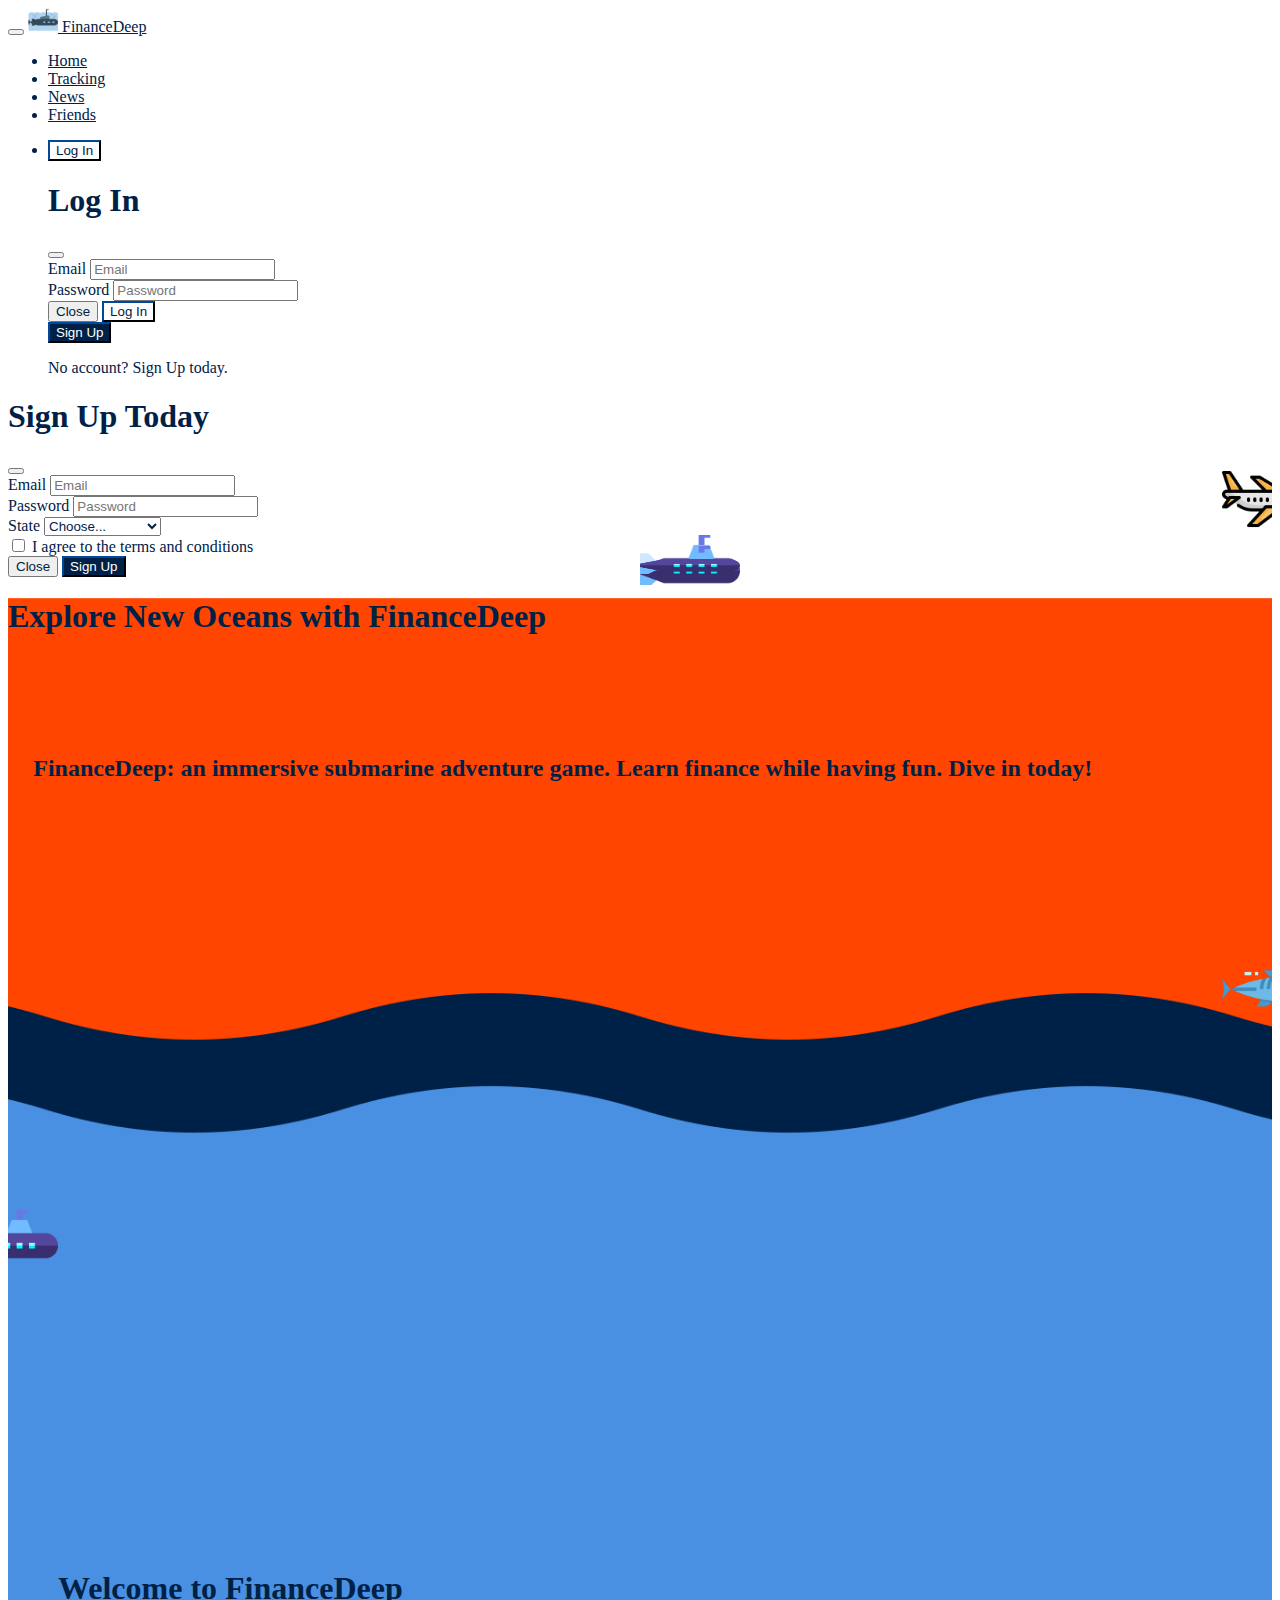
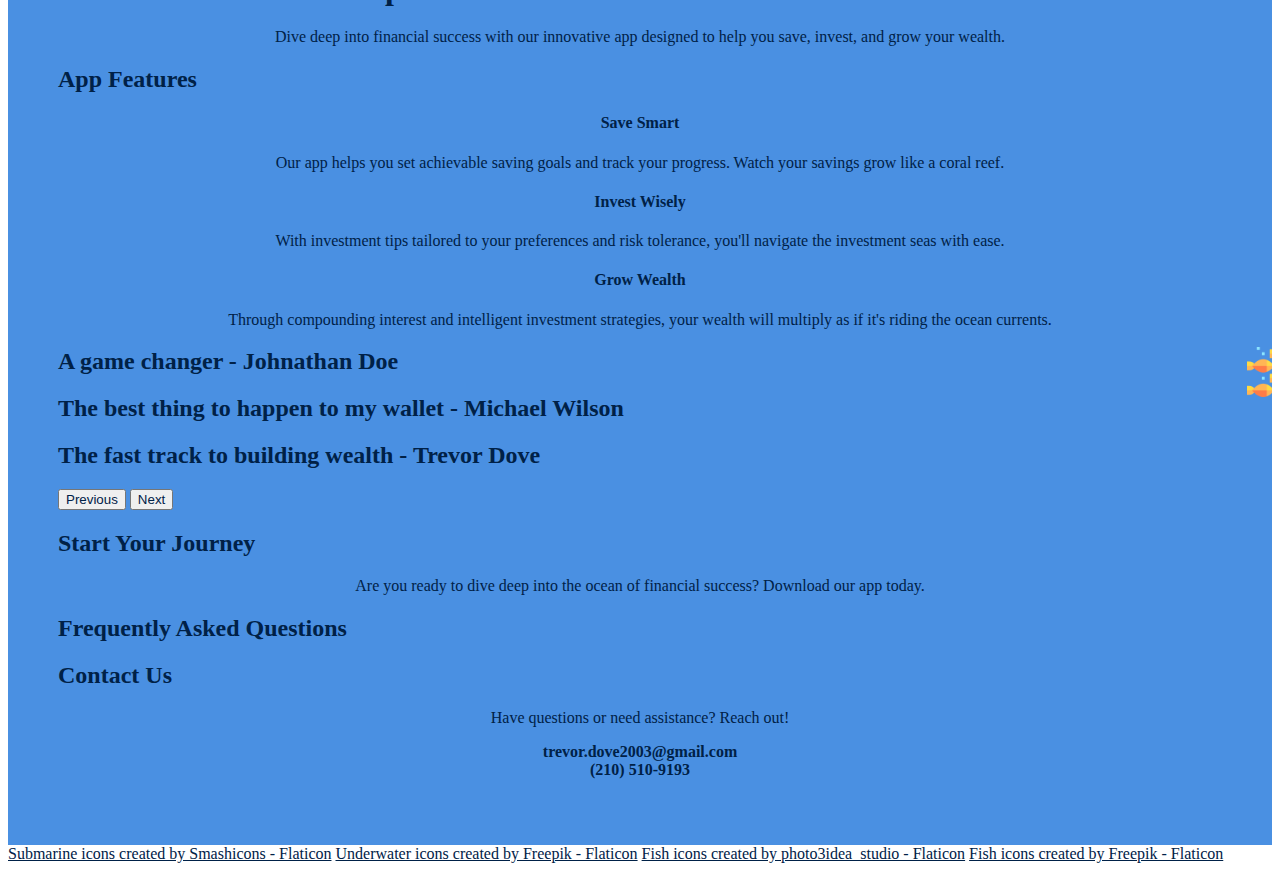
<file: index.html>
<!DOCTYPE html>
<html lang="en">
<head>
    <meta charset="UTF-8">
    <meta name="viewport" content="width=device-width, initial-scale=1.0">
    <title>FinanceDeep</title>
    <link href="https://cdn.jsdelivr.net/npm/bootstrap@5.3.0/dist/css/bootstrap.min.css" rel="stylesheet" integrity="sha384-9ndCyUaIbzAi2FUVXJi0CjmCapSmO7SnpJef0486qhLnuZ2cdeRhO02iuK6FUUVM" crossorigin="anonymous">
    <link rel="stylesheet" href="app.css">
    <link rel="icon" href="img/submarine.png" type="image/x-icon">

</head>
<body>
  <header>
    <nav class="navbar navbar-expand-lg bg-body-tertiary">
        <div class="container-fluid">
            <div class="d-flex align-items-center">
                <button class="navbar-toggler me-2 mb-2" type="button" data-bs-toggle="collapse" data-bs-target="#navbarNav" aria-controls="navbarNav" aria-expanded="false" aria-label="Toggle navigation">
                    <span class="navbar-toggler-icon"></span>
                </button>
                <a class="navbar-brand" href="#">
                    <img src="img/submarine.png" alt="" width="30" height="24" class="d-inline-block align-text-top">
                    FinanceDeep
                </a>
            </div>
    
            <div class="collapse navbar-collapse order-lg-2" id="navbarNav">
                <ul class="navbar-nav">
                    <li class="nav-item mx-2">
                        <a class="nav-link active" aria-current="page" href="index.html">Home</a>
                    </li>
                    <li class="nav-item mx-2">
                        <a class="nav-link" href="tracking.html">Tracking</a>
                    </li>
                    <li class="nav-item mx-2">
                        <a class="nav-link" href="news.html">News</a>
                    </li>
                    <li class="nav-item mx-2">
                        <a class="nav-link" href="social.html">Friends</a>
                    </li>
                </ul>
            </div>
    
            <div class="d-flex align-items-center order-lg-3">
                <ul class="navbar-nav flex-row">
                    <li class="nav-item">
                        <button type="button" class="btn btn-outline-primary custom-button me-2 loginButton" data-bs-toggle="modal" data-bs-target="#logIn" id="mainLogInBtn">Log In</button>
                        <div class="modal fade" id="logIn" tabindex="-1" aria-labelledby="logIn" aria-hidden="true">
                            <div class="modal-dialog">
                                <div class="modal-content">
                                    <div class="modal-header">
                                        <h1 class="modal-title fs-5" id="logIn">Log In</h1>
                                        <button type="button" class="btn-close" data-bs-dismiss="modal" aria-label="Close"></button>
                                    </div>
                                    <div class="modal-body">
                                        <form action="#nowhere">
                                            <div class="form-row">
                                                <div class="form-group col">
                                                    <label for="email">Email</label>
                                                    <input type="text" name="" id="email" placeholder="Email" class="form-control" />
                                                </div>
                                                <div class="form-group col">
                                                    <label for="password">Password</label>
                                                    <input type="password" name="" id="password" placeholder="Password" class="form-control" />
                                                </div>
                                            </div>
                                        </form>
                                    </div>
                                    <div class="modal-footer">
                                        <button type="button" class="btn btn-secondary" data-bs-dismiss="modal">Close</button>
                                        <button type="button" class="btn btn-outline-primary me-3 loginButton">Log In</button>
                                    </div>
                                    <div class="d-flex justify-content-between align-items-center px-3 pb-3">
                                        <button type="button" class="btn btn-outline-primary custom-button" id="openSignUpModal">Sign Up</button>
                                        <p class="my-auto">No account? Sign Up today.</p>
                                    </div>
                                </div>
                            </div>
                        </div>
                    </li>
                </ul>
            </div>
        </div>
    </nav>
    
    <!-- Sign Up Modal -->
    <div class="modal fade" id="signUp" tabindex="-1" aria-labelledby="signUp" aria-hidden="true">
        <div class="modal-dialog">
            <div class="modal-content">
                <div class="modal-header">
                    <h1 class="modal-title fs-5" id="signUp">Sign Up Today</h1>
                    <button type="button" class="btn-close" data-bs-dismiss="modal" aria-label="Close"></button>
                </div>
                <div class="modal-body">
                  <form action="#nowhere">
                    <div class="form-row">
                      <div class="form-group col">
                        <label for="email">Email</label>
                        <input
                          type="text"
                          name=""
                          id="email"
                          placeholder="Email"
                          class="form-control"
                        />
                      </div>
                      <div class="form-group col">
                        <label for="password">Password</label>
                        <input
                          type="password"
                          name=""
                          id="password"
                          placeholder="Password"
                          class="form-control"
                        />
                      </div>
                    </div>
                    <div class="form-group">
                      <label for="state">State</label>
                      <select
                        name="state"
                        id="state"
                        class="form-control"
                      >
                        <option value="">Choose...</option>
                        <option value="AL">Alabama</option>
                        <option value="AK">Alaska</option>
                        <option value="AZ">Arizona</option>
                        <option value="AR">Arkansas</option>
                        <option value="CA">California</option>
                        <option value="CO">Colorado</option>
                        <option value="CT">Connecticut</option>
                        <option value="DE">Delaware</option>
                        <option value="FL">Florida</option>
                        <option value="GA">Georgia</option>
                        <option value="HI">Hawaii</option>
                        <option value="ID">Idaho</option>
                        <option value="IL">Illinois</option>
                        <option value="IN">Indiana</option>
                        <option value="IA">Iowa</option>
                        <option value="KS">Kansas</option>
                        <option value="KY">Kentucky</option>
                        <option value="LA">Louisiana</option>
                        <option value="ME">Maine</option>
                        <option value="MD">Maryland</option>
                        <option value="MA">Massachusetts</option>
                        <option value="MI">Michigan</option>
                        <option value="MN">Minnesota</option>
                        <option value="MS">Mississippi</option>
                        <option value="MO">Missouri</option>
                        <option value="MT">Montana</option>
                        <option value="NE">Nebraska</option>
                        <option value="NV">Nevada</option>
                        <option value="NH">New Hampshire</option>
                        <option value="NJ">New Jersey</option>
                        <option value="NM">New Mexico</option>
                        <option value="NY">New York</option>
                        <option value="NC">North Carolina</option>
                        <option value="ND">North Dakota</option>
                        <option value="OH">Ohio</option>
                        <option value="OK">Oklahoma</option>
                        <option value="OR">Oregon</option>
                        <option value="PA">Pennsylvania</option>
                        <option value="RI">Rhode Island</option>
                        <option value="SC">South Carolina</option>
                        <option value="SD">South Dakota</option>
                        <option value="TN">Tennessee</option>
                        <option value="TX">Texas</option>
                        <option value="UT">Utah</option>
                        <option value="VT">Vermont</option>
                        <option value="VA">Virginia</option>
                        <option value="WA">Washington</option>
                        <option value="WV">West Virginia</option>
                        <option value="WI">Wisconsin</option>
                        <option value="WY">Wyoming</option>
                      </select>
                    </div>
                    <div class="custom-control custom-checkbox mt-3">
                      <input
                        type="checkbox"
                        class="custom-control-input"
                        name=""
                        id="customCheck1"
                      />
                      <label
                        for="customCheck1"
                        class="custom-control-label"
                        >I agree to the terms and conditions</label
                      >
                    </div>
                  </form>
                </div>
                <div class="modal-footer">
                  <button type="button" class="btn btn-secondary" data-bs-dismiss="modal">Close</button>
            <button type="button" class="btn btn-outline-primary custom-button">Sign Up</button>
                </div>
              </div>
            </div>
          </div>
        <!--...Existing Sign Up modal content...-->
    </div>        
</header>
    <div class="image-container position-relative text-center" id="mainBackground">
        <div id="planeOverlay"></div>
        <div id="subOverlay"></div>
        <div id="fishOverlay"></div>
        <div id="shoalOverlay"></div>
        <img id="scrollingSubmarine" src="img/gameSub.png" alt="Submarine">

        <div class="position-absolute start-50 translate-middle" style="top: 32%;">
            <h1 class="text-white w-100 mb-4" id="mainh1">Explore New Oceans with FinanceDeep</h1>
        </div>
        <div class="position-absolute start-50 translate-middle responsive-div" style="top: 70%;">
            <h2 id="firsth2Long">FinanceDeep is not just a game, it's your financial lifeline. Play our immersive submarine adventure game, strategize to earn, save and invest virtual currency, and learn how to do the same in real life. Dive in today!</h2>
            <h2 id="firsth2Short" class="mt-5">FinanceDeep: an immersive submarine adventure game. Learn finance while having fun. Dive in today!</h2>
        </div>
    </div>
    <div id="home">
        <!-- ... your home page contents, including animated elements ... -->
    </div>
    
    <div id="companyInfo">
      <!-- Introduction -->
<div id="intro" class="container-fluid text-center py-5 bg-light">
  <h1 class="display-4">Welcome to FinanceDeep</h1>
  <p class="lead">Dive deep into financial success with our innovative app designed to help you save, invest, and grow your wealth.</p>
</div>

<!-- Features -->
<div id="features" class="container py-5">
  <h2 class="text-center mb-5">App Features</h2>
  <div class="row">
      <div class="col-md-4">
          <h4>Save Smart</h4>
          <p class="fs-5">Our app helps you set achievable saving goals and track your progress. Watch your savings grow like a coral reef.</p>
      </div>
      <div class="col-md-4">
          <h4>Invest Wisely</h4>
          <p class="fs-5">With investment tips tailored to your preferences and risk tolerance, you'll navigate the investment seas with ease.</p>
      </div>
      <div class="col-md-4">
          <h4>Grow Wealth</h4>
          <p class="fs-5">Through compounding interest and intelligent investment strategies, your wealth will multiply as if it's riding the ocean currents.</p>
      </div>
  </div>
</div>

<!-- Testimonials -->
<div id="carouselExampleAutoplaying" class="carousel slide my-4" data-bs-ride="carousel">
  <div class="carousel-inner">
    <div class="carousel-item active">
      <h2 class="text-center">A game changer - Johnathan Doe</h2>
    </div>
    <div class="carousel-item">
      <h2 class="text-center">The best thing to happen to my wallet - Michael Wilson</h2>
    </div>
    <div class="carousel-item">
      <h2 class="text-center">The fast track to building wealth - Trevor Dove</h2>
    </div>
  </div>
  <button class="carousel-control-prev" type="button" data-bs-target="#carouselExampleAutoplaying" data-bs-slide="prev">
    <span class="carousel-control-prev-icon" aria-hidden="true"></span>
    <span class="visually-hidden">Previous</span>
  </button>
  <button class="carousel-control-next" type="button" data-bs-target="#carouselExampleAutoplaying" data-bs-slide="next">
    <span class="carousel-control-next-icon" aria-hidden="true"></span>
    <span class="visually-hidden">Next</span>
  </button>
</div>

<!-- Download App -->
<div id="download" class="container py-5 text-center">
  <h2>Start Your Journey</h2>
  <p class="fs-5">Are you ready to dive deep into the ocean of financial success? Download our app today.</p>
  <div>
      <!-- Add app download links/buttons here -->
  </div>
</div>

<!-- FAQ -->
<div id="faq" class="container-fluid py-5 bg-light">
  <h2 class="text-center mb-3">Frequently Asked Questions</h2>
  <div class="row">
      <!-- Use Bootstrap Accordion or List Group for FAQ -->
  </div>
</div>

<!-- Contact Us -->
<div id="contact" class="container py-5 text-center">
  <h2>Contact Us</h2>
  <p class="fs-5">Have questions or need assistance? Reach out!</p> <p><a href="mailto:trevor.dove2003@gmail.com">trevor.dove2003@gmail.com</a> <br><a href="tel:+12105109193">(210) 510-9193</a></p>
  <!-- Include a Contact Form here if needed -->
</div>

    </div>
    
    
    <script src="index.js"></script>
    <script src="all.js"></script>
    <a href="https://www.flaticon.com/free-icons/submarine" title="submarine icons">Submarine icons created by Smashicons - Flaticon</a>
    <a href="https://www.flaticon.com/free-icons/underwater" title="underwater icons">Underwater icons created by Freepik - Flaticon</a>
    <a href="https://www.flaticon.com/free-icons/fish" title="fish icons">Fish icons created by photo3idea_studio - Flaticon</a>
    <a href="https://www.flaticon.com/free-icons/fish" title="fish icons">Fish icons created by Freepik - Flaticon</a>
    <script src="https://cdn.jsdelivr.net/npm/bootstrap@5.3.0/dist/js/bootstrap.bundle.min.js" integrity="sha384-geWF76RCwLtnZ8qwWowPQNguL3RmwHVBC9FhGdlKrxdiJJigb/j/68SIy3Te4Bkz" crossorigin="anonymous"></script>
</body>
</html>
</file>
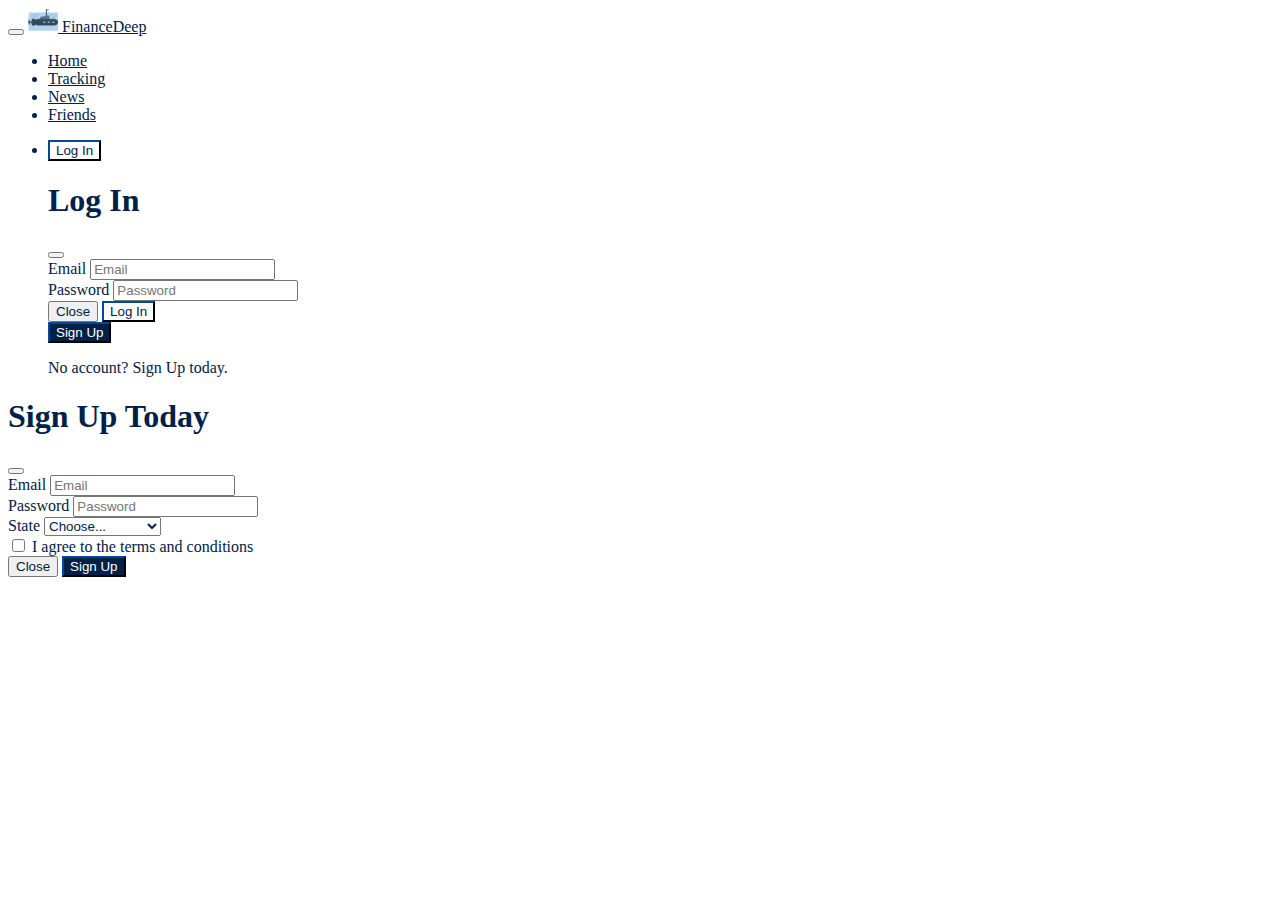
<file: news.html>
<!DOCTYPE html>
<html lang="en">
<head>
    <meta charset="UTF-8">
    <meta name="viewport" content="width=device-width, initial-scale=1.0">
    <title>Document</title>
    <link href="https://cdn.jsdelivr.net/npm/bootstrap@5.3.0/dist/css/bootstrap.min.css" rel="stylesheet" integrity="sha384-9ndCyUaIbzAi2FUVXJi0CjmCapSmO7SnpJef0486qhLnuZ2cdeRhO02iuK6FUUVM" crossorigin="anonymous">
    <link rel="stylesheet" href="app.css">
</head>
<body>
  <header>
    <nav class="navbar navbar-expand-lg bg-body-tertiary">
        <div class="container-fluid">
            <div class="d-flex align-items-center">
                <button class="navbar-toggler me-2 mb-2" type="button" data-bs-toggle="collapse" data-bs-target="#navbarNav" aria-controls="navbarNav" aria-expanded="false" aria-label="Toggle navigation">
                    <span class="navbar-toggler-icon"></span>
                </button>
                <a class="navbar-brand" href="#">
                    <img src="img/submarine.png" alt="" width="30" height="24" class="d-inline-block align-text-top">
                    FinanceDeep
                </a>
            </div>
    
            <div class="collapse navbar-collapse order-lg-2" id="navbarNav">
                <ul class="navbar-nav">
                    <li class="nav-item mx-2">
                        <a class="nav-link active" aria-current="page" href="index.html">Home</a>
                    </li>
                    <li class="nav-item mx-2">
                        <a class="nav-link" href="tracking.html">Tracking</a>
                    </li>
                    <li class="nav-item mx-2">
                        <a class="nav-link" href="news.html">News</a>
                    </li>
                    <li class="nav-item mx-2">
                        <a class="nav-link" href="social.html">Friends</a>
                    </li>
                </ul>
            </div>
    
            <div class="d-flex align-items-center order-lg-3">
                <ul class="navbar-nav flex-row">
                    <li class="nav-item">
                        <button type="button" class="btn btn-outline-primary custom-button me-2 loginButton" data-bs-toggle="modal" data-bs-target="#logIn" id="mainLogInBtn">Log In</button>
                        <div class="modal fade" id="logIn" tabindex="-1" aria-labelledby="logIn" aria-hidden="true">
                            <div class="modal-dialog">
                                <div class="modal-content">
                                    <div class="modal-header">
                                        <h1 class="modal-title fs-5" id="logIn">Log In</h1>
                                        <button type="button" class="btn-close" data-bs-dismiss="modal" aria-label="Close"></button>
                                    </div>
                                    <div class="modal-body">
                                        <form action="#nowhere">
                                            <div class="form-row">
                                                <div class="form-group col">
                                                    <label for="email">Email</label>
                                                    <input type="text" name="" id="email" placeholder="Email" class="form-control" />
                                                </div>
                                                <div class="form-group col">
                                                    <label for="password">Password</label>
                                                    <input type="password" name="" id="password" placeholder="Password" class="form-control" />
                                                </div>
                                            </div>
                                        </form>
                                    </div>
                                    <div class="modal-footer">
                                        <button type="button" class="btn btn-secondary" data-bs-dismiss="modal">Close</button>
                                        <button type="button" class="btn btn-outline-primary me-3 loginButton">Log In</button>
                                    </div>
                                    <div class="d-flex justify-content-between align-items-center px-3 pb-3">
                                        <button type="button" class="btn btn-outline-primary custom-button" id="openSignUpModal">Sign Up</button>
                                        <p class="my-auto">No account? Sign Up today.</p>
                                    </div>
                                </div>
                            </div>
                        </div>
                    </li>
                </ul>
            </div>
        </div>
    </nav>
    
    <!-- Sign Up Modal -->
    <div class="modal fade" id="signUp" tabindex="-1" aria-labelledby="signUp" aria-hidden="true">
        <div class="modal-dialog">
            <div class="modal-content">
                <div class="modal-header">
                    <h1 class="modal-title fs-5" id="signUp">Sign Up Today</h1>
                    <button type="button" class="btn-close" data-bs-dismiss="modal" aria-label="Close"></button>
                </div>
                <div class="modal-body">
                  <form action="#nowhere">
                    <div class="form-row">
                      <div class="form-group col">
                        <label for="email">Email</label>
                        <input
                          type="text"
                          name=""
                          id="email"
                          placeholder="Email"
                          class="form-control"
                        />
                      </div>
                      <div class="form-group col">
                        <label for="password">Password</label>
                        <input
                          type="password"
                          name=""
                          id="password"
                          placeholder="Password"
                          class="form-control"
                        />
                      </div>
                    </div>
                    <div class="form-group">
                      <label for="state">State</label>
                      <select
                        name="state"
                        id="state"
                        class="form-control"
                      >
                        <option value="">Choose...</option>
                        <option value="AL">Alabama</option>
                        <option value="AK">Alaska</option>
                        <option value="AZ">Arizona</option>
                        <option value="AR">Arkansas</option>
                        <option value="CA">California</option>
                        <option value="CO">Colorado</option>
                        <option value="CT">Connecticut</option>
                        <option value="DE">Delaware</option>
                        <option value="FL">Florida</option>
                        <option value="GA">Georgia</option>
                        <option value="HI">Hawaii</option>
                        <option value="ID">Idaho</option>
                        <option value="IL">Illinois</option>
                        <option value="IN">Indiana</option>
                        <option value="IA">Iowa</option>
                        <option value="KS">Kansas</option>
                        <option value="KY">Kentucky</option>
                        <option value="LA">Louisiana</option>
                        <option value="ME">Maine</option>
                        <option value="MD">Maryland</option>
                        <option value="MA">Massachusetts</option>
                        <option value="MI">Michigan</option>
                        <option value="MN">Minnesota</option>
                        <option value="MS">Mississippi</option>
                        <option value="MO">Missouri</option>
                        <option value="MT">Montana</option>
                        <option value="NE">Nebraska</option>
                        <option value="NV">Nevada</option>
                        <option value="NH">New Hampshire</option>
                        <option value="NJ">New Jersey</option>
                        <option value="NM">New Mexico</option>
                        <option value="NY">New York</option>
                        <option value="NC">North Carolina</option>
                        <option value="ND">North Dakota</option>
                        <option value="OH">Ohio</option>
                        <option value="OK">Oklahoma</option>
                        <option value="OR">Oregon</option>
                        <option value="PA">Pennsylvania</option>
                        <option value="RI">Rhode Island</option>
                        <option value="SC">South Carolina</option>
                        <option value="SD">South Dakota</option>
                        <option value="TN">Tennessee</option>
                        <option value="TX">Texas</option>
                        <option value="UT">Utah</option>
                        <option value="VT">Vermont</option>
                        <option value="VA">Virginia</option>
                        <option value="WA">Washington</option>
                        <option value="WV">West Virginia</option>
                        <option value="WI">Wisconsin</option>
                        <option value="WY">Wyoming</option>
                      </select>
                    </div>
                    <div class="custom-control custom-checkbox mt-3">
                      <input
                        type="checkbox"
                        class="custom-control-input"
                        name=""
                        id="customCheck1"
                      />
                      <label
                        for="customCheck1"
                        class="custom-control-label"
                        >I agree to the terms and conditions</label
                      >
                    </div>
                  </form>
                </div>
                <div class="modal-footer">
                  <button type="button" class="btn btn-secondary" data-bs-dismiss="modal">Close</button>
            <button type="button" class="btn btn-outline-primary custom-button">Sign Up</button>
                </div>
              </div>
            </div>
          </div>
        <!--...Existing Sign Up modal content...-->
    </div>        
</header>

    <script src="all.js"></script>
    <script src="https://cdn.jsdelivr.net/npm/bootstrap@5.3.0/dist/js/bootstrap.bundle.min.js" integrity="sha384-geWF76RCwLtnZ8qwWowPQNguL3RmwHVBC9FhGdlKrxdiJJigb/j/68SIy3Te4Bkz" crossorigin="anonymous"></script>
</body>
</html>
</file>
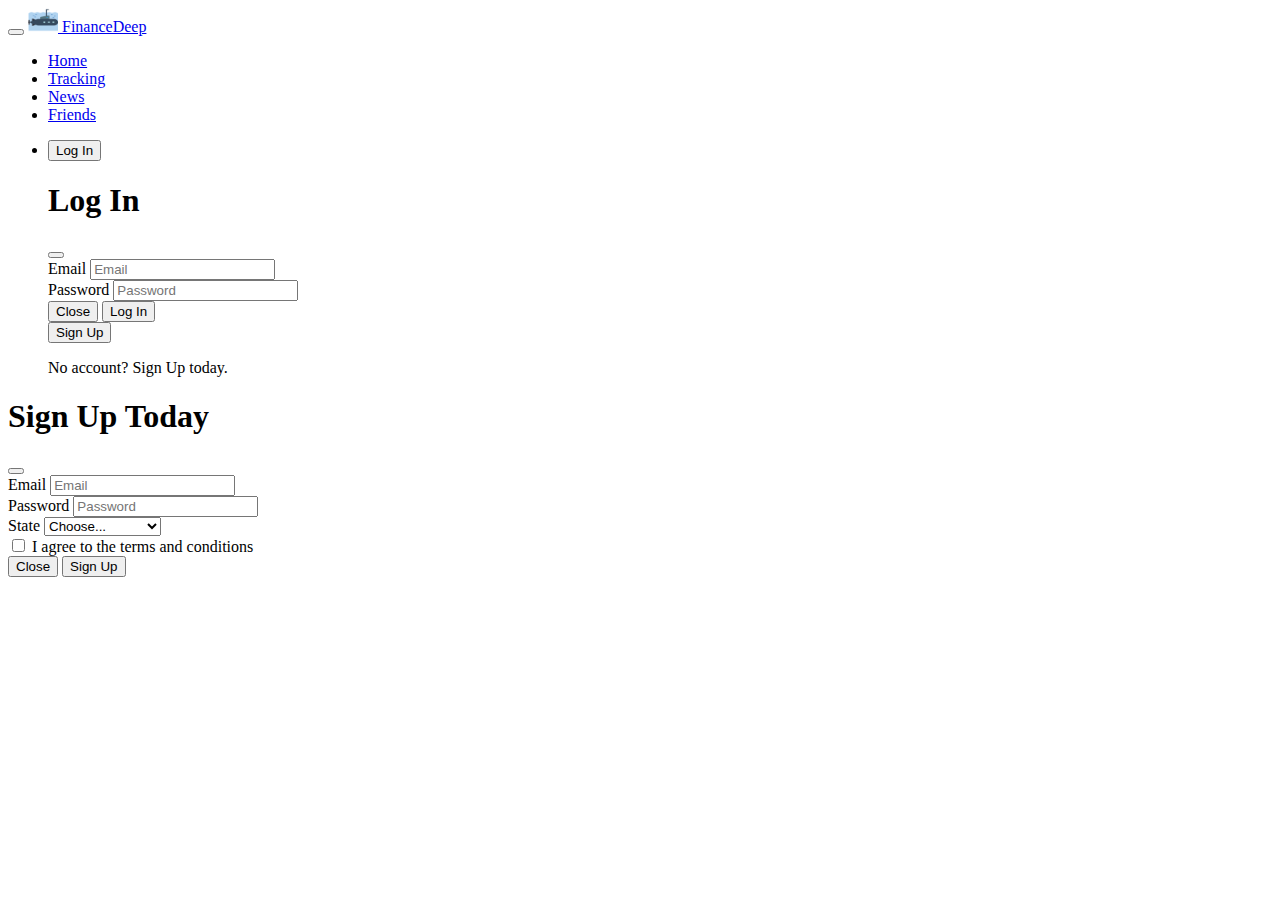
<file: social.html>
<!DOCTYPE html>
<html lang="en">
<head>
    <meta charset="UTF-8">
    <meta name="viewport" content="width=device-width, initial-scale=1.0">
    <title>Document</title>
    <link href="https://cdn.jsdelivr.net/npm/bootstrap@5.3.0/dist/css/bootstrap.min.css" rel="stylesheet" integrity="sha384-9ndCyUaIbzAi2FUVXJi0CjmCapSmO7SnpJef0486qhLnuZ2cdeRhO02iuK6FUUVM" crossorigin="anonymous">
</head>
<body>
  <header>
    <nav class="navbar navbar-expand-lg bg-body-tertiary">
        <div class="container-fluid">
            <div class="d-flex align-items-center">
                <button class="navbar-toggler me-2 mb-2" type="button" data-bs-toggle="collapse" data-bs-target="#navbarNav" aria-controls="navbarNav" aria-expanded="false" aria-label="Toggle navigation">
                    <span class="navbar-toggler-icon"></span>
                </button>
                <a class="navbar-brand" href="#">
                    <img src="img/submarine.png" alt="" width="30" height="24" class="d-inline-block align-text-top">
                    FinanceDeep
                </a>
            </div>
    
            <div class="collapse navbar-collapse order-lg-2" id="navbarNav">
                <ul class="navbar-nav">
                    <li class="nav-item mx-2">
                        <a class="nav-link active" aria-current="page" href="index.html">Home</a>
                    </li>
                    <li class="nav-item mx-2">
                        <a class="nav-link" href="tracking.html">Tracking</a>
                    </li>
                    <li class="nav-item mx-2">
                        <a class="nav-link" href="news.html">News</a>
                    </li>
                    <li class="nav-item mx-2">
                        <a class="nav-link" href="social.html">Friends</a>
                    </li>
                </ul>
            </div>
    
            <div class="d-flex align-items-center order-lg-3">
                <ul class="navbar-nav flex-row">
                    <li class="nav-item">
                        <button type="button" class="btn btn-outline-primary custom-button me-2 loginButton" data-bs-toggle="modal" data-bs-target="#logIn" id="mainLogInBtn">Log In</button>
                        <div class="modal fade" id="logIn" tabindex="-1" aria-labelledby="logIn" aria-hidden="true">
                            <div class="modal-dialog">
                                <div class="modal-content">
                                    <div class="modal-header">
                                        <h1 class="modal-title fs-5" id="logIn">Log In</h1>
                                        <button type="button" class="btn-close" data-bs-dismiss="modal" aria-label="Close"></button>
                                    </div>
                                    <div class="modal-body">
                                        <form action="#nowhere">
                                            <div class="form-row">
                                                <div class="form-group col">
                                                    <label for="email">Email</label>
                                                    <input type="text" name="" id="email" placeholder="Email" class="form-control" />
                                                </div>
                                                <div class="form-group col">
                                                    <label for="password">Password</label>
                                                    <input type="password" name="" id="password" placeholder="Password" class="form-control" />
                                                </div>
                                            </div>
                                        </form>
                                    </div>
                                    <div class="modal-footer">
                                        <button type="button" class="btn btn-secondary" data-bs-dismiss="modal">Close</button>
                                        <button type="button" class="btn btn-outline-primary me-3 loginButton">Log In</button>
                                    </div>
                                    <div class="d-flex justify-content-between align-items-center px-3 pb-3">
                                        <button type="button" class="btn btn-outline-primary custom-button" id="openSignUpModal">Sign Up</button>
                                        <p class="my-auto">No account? Sign Up today.</p>
                                    </div>
                                </div>
                            </div>
                        </div>
                    </li>
                </ul>
            </div>
        </div>
    </nav>
    
    <!-- Sign Up Modal -->
    <div class="modal fade" id="signUp" tabindex="-1" aria-labelledby="signUp" aria-hidden="true">
        <div class="modal-dialog">
            <div class="modal-content">
                <div class="modal-header">
                    <h1 class="modal-title fs-5" id="signUp">Sign Up Today</h1>
                    <button type="button" class="btn-close" data-bs-dismiss="modal" aria-label="Close"></button>
                </div>
                <div class="modal-body">
                  <form action="#nowhere">
                    <div class="form-row">
                      <div class="form-group col">
                        <label for="email">Email</label>
                        <input
                          type="text"
                          name=""
                          id="email"
                          placeholder="Email"
                          class="form-control"
                        />
                      </div>
                      <div class="form-group col">
                        <label for="password">Password</label>
                        <input
                          type="password"
                          name=""
                          id="password"
                          placeholder="Password"
                          class="form-control"
                        />
                      </div>
                    </div>
                    <div class="form-group">
                      <label for="state">State</label>
                      <select
                        name="state"
                        id="state"
                        class="form-control"
                      >
                        <option value="">Choose...</option>
                        <option value="AL">Alabama</option>
                        <option value="AK">Alaska</option>
                        <option value="AZ">Arizona</option>
                        <option value="AR">Arkansas</option>
                        <option value="CA">California</option>
                        <option value="CO">Colorado</option>
                        <option value="CT">Connecticut</option>
                        <option value="DE">Delaware</option>
                        <option value="FL">Florida</option>
                        <option value="GA">Georgia</option>
                        <option value="HI">Hawaii</option>
                        <option value="ID">Idaho</option>
                        <option value="IL">Illinois</option>
                        <option value="IN">Indiana</option>
                        <option value="IA">Iowa</option>
                        <option value="KS">Kansas</option>
                        <option value="KY">Kentucky</option>
                        <option value="LA">Louisiana</option>
                        <option value="ME">Maine</option>
                        <option value="MD">Maryland</option>
                        <option value="MA">Massachusetts</option>
                        <option value="MI">Michigan</option>
                        <option value="MN">Minnesota</option>
                        <option value="MS">Mississippi</option>
                        <option value="MO">Missouri</option>
                        <option value="MT">Montana</option>
                        <option value="NE">Nebraska</option>
                        <option value="NV">Nevada</option>
                        <option value="NH">New Hampshire</option>
                        <option value="NJ">New Jersey</option>
                        <option value="NM">New Mexico</option>
                        <option value="NY">New York</option>
                        <option value="NC">North Carolina</option>
                        <option value="ND">North Dakota</option>
                        <option value="OH">Ohio</option>
                        <option value="OK">Oklahoma</option>
                        <option value="OR">Oregon</option>
                        <option value="PA">Pennsylvania</option>
                        <option value="RI">Rhode Island</option>
                        <option value="SC">South Carolina</option>
                        <option value="SD">South Dakota</option>
                        <option value="TN">Tennessee</option>
                        <option value="TX">Texas</option>
                        <option value="UT">Utah</option>
                        <option value="VT">Vermont</option>
                        <option value="VA">Virginia</option>
                        <option value="WA">Washington</option>
                        <option value="WV">West Virginia</option>
                        <option value="WI">Wisconsin</option>
                        <option value="WY">Wyoming</option>
                      </select>
                    </div>
                    <div class="custom-control custom-checkbox mt-3">
                      <input
                        type="checkbox"
                        class="custom-control-input"
                        name=""
                        id="customCheck1"
                      />
                      <label
                        for="customCheck1"
                        class="custom-control-label"
                        >I agree to the terms and conditions</label
                      >
                    </div>
                  </form>
                </div>
                <div class="modal-footer">
                  <button type="button" class="btn btn-secondary" data-bs-dismiss="modal">Close</button>
            <button type="button" class="btn btn-outline-primary custom-button">Sign Up</button>
                </div>
              </div>
            </div>
          </div>
        <!--...Existing Sign Up modal content...-->
    </div>        
</header>
    <script src="all.js"></script>
    <script src="https://cdn.jsdelivr.net/npm/bootstrap@5.3.0/dist/js/bootstrap.bundle.min.js" integrity="sha384-geWF76RCwLtnZ8qwWowPQNguL3RmwHVBC9FhGdlKrxdiJJigb/j/68SIy3Te4Bkz" crossorigin="anonymous"></script>
</body>
</html>
</file>
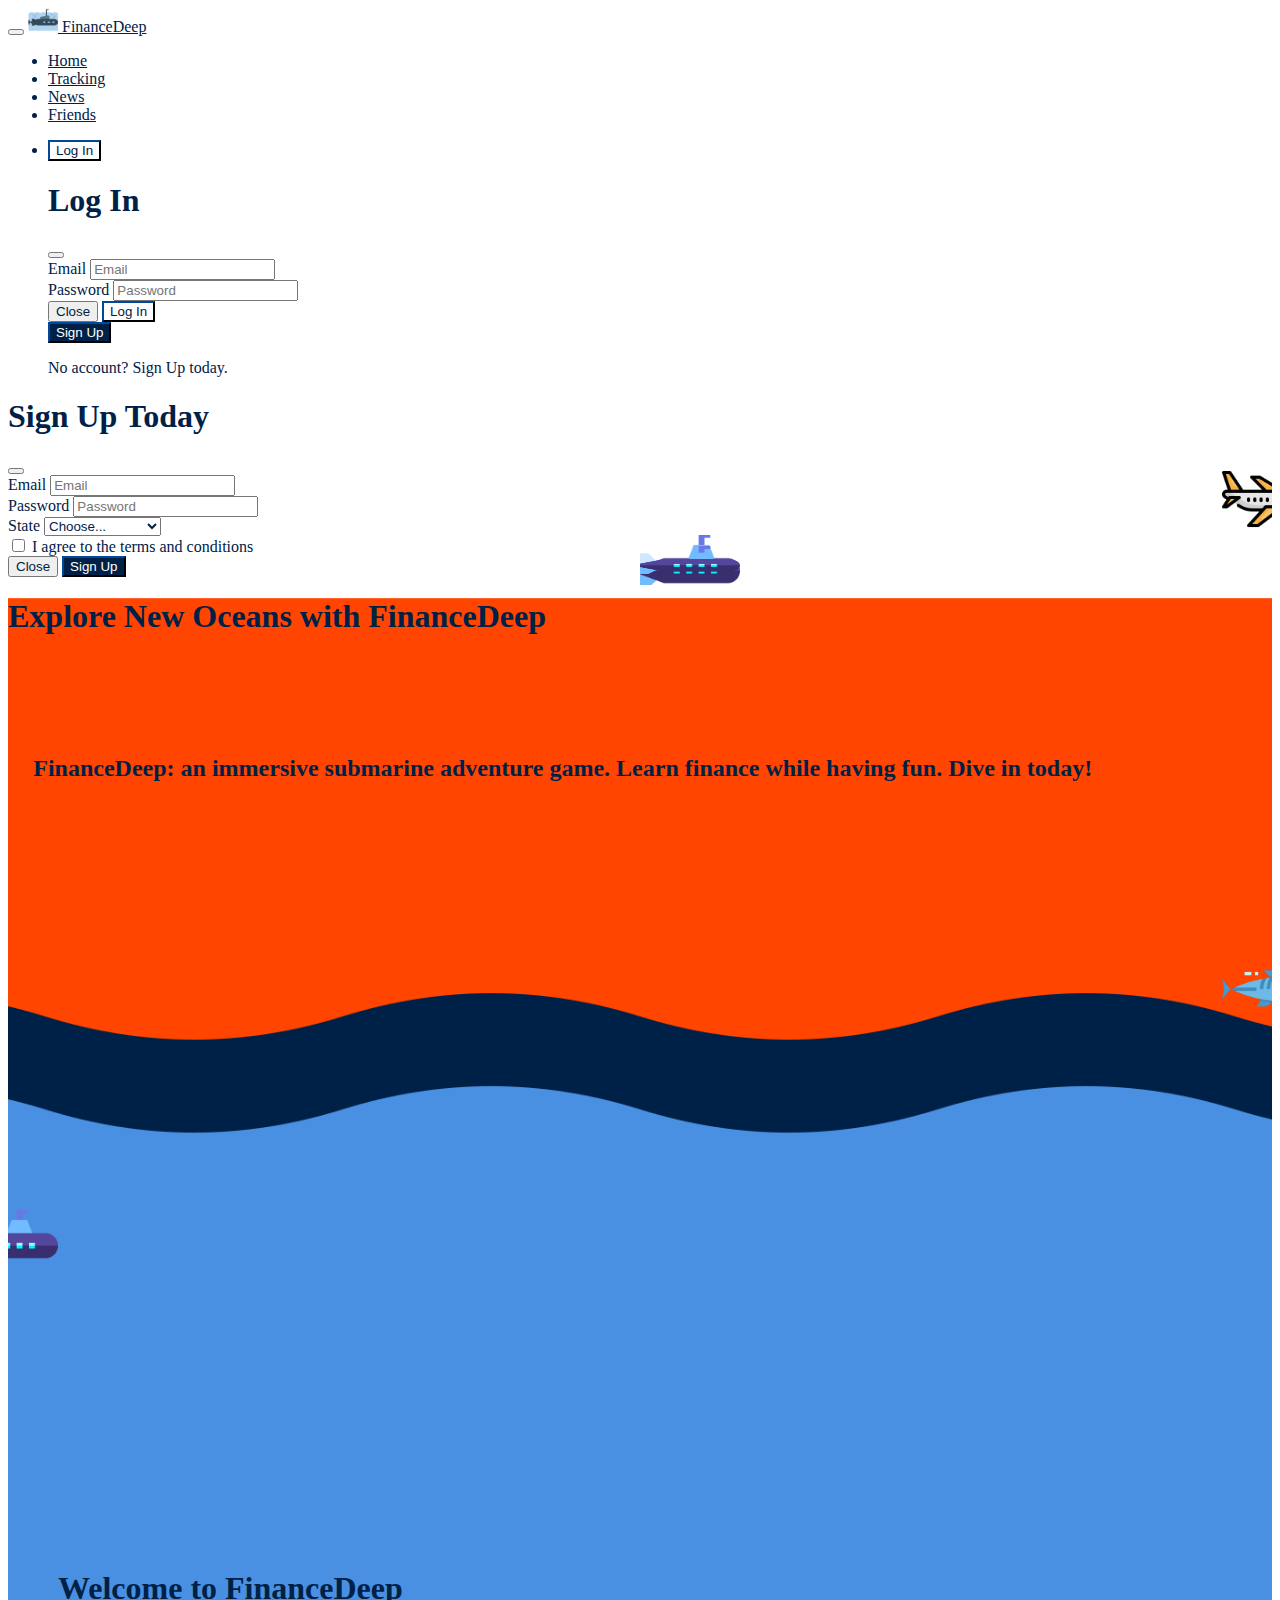
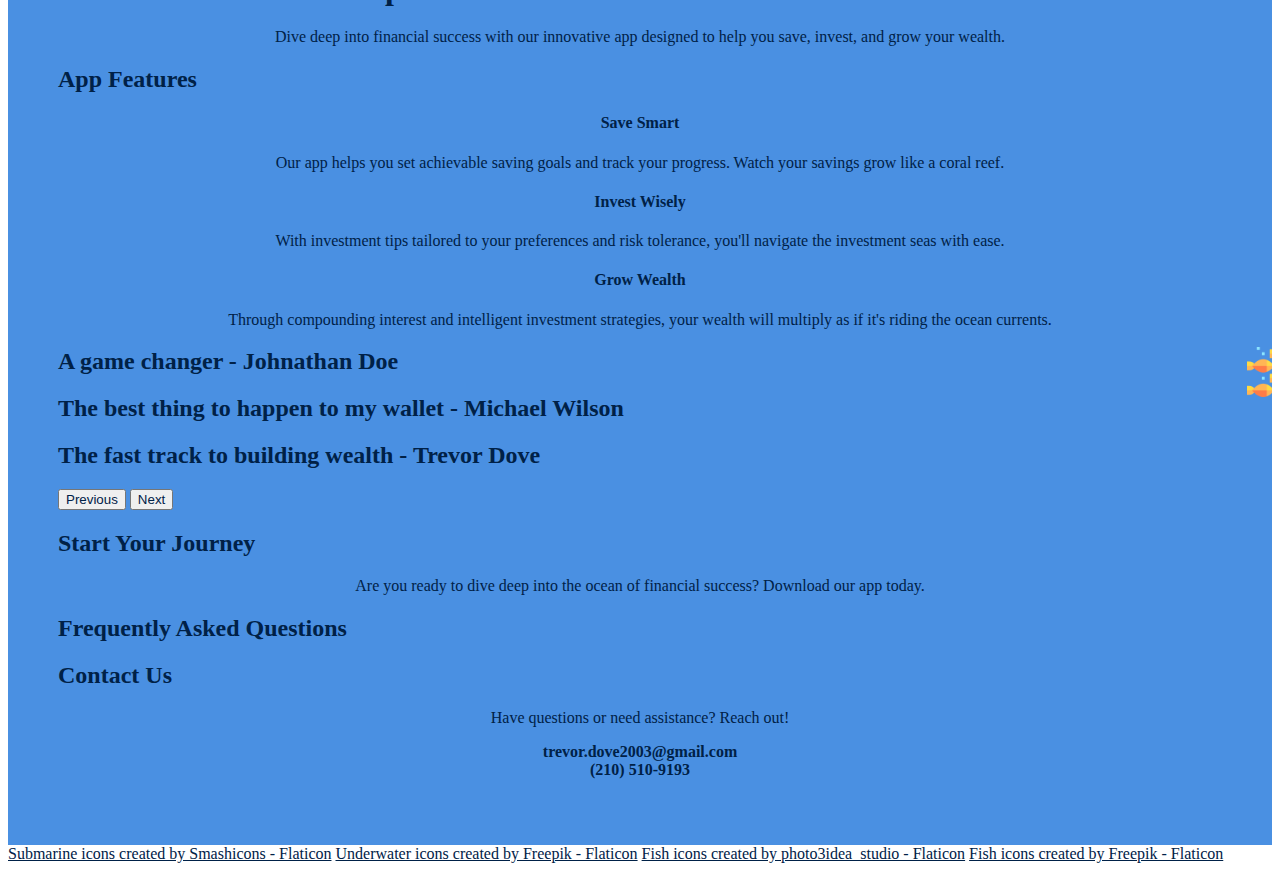
<file: test.html>
<!DOCTYPE html>
<html lang="en">
<head>
    <meta charset="UTF-8">
    <meta name="viewport" content="width=device-width, initial-scale=1.0">
    <title>FinanceDeep</title>
    <link href="https://cdn.jsdelivr.net/npm/bootstrap@5.3.0/dist/css/bootstrap.min.css" rel="stylesheet" integrity="sha384-9ndCyUaIbzAi2FUVXJi0CjmCapSmO7SnpJef0486qhLnuZ2cdeRhO02iuK6FUUVM" crossorigin="anonymous">
    <link rel="stylesheet" href="app.css">
    <link rel="icon" href="img/submarine.png" type="image/x-icon">

</head>
<body>
    <header>
        <nav class="navbar navbar-expand-lg bg-body-tertiary">
            <div class="container-fluid">
                <div class="d-flex align-items-center">
                    <button class="navbar-toggler me-2 mb-2" type="button" data-bs-toggle="collapse" data-bs-target="#navbarNav" aria-controls="navbarNav" aria-expanded="false" aria-label="Toggle navigation">
                        <span class="navbar-toggler-icon"></span>
                    </button>
                    <a class="navbar-brand" href="#">
                        <img src="img/submarine.png" alt="" width="30" height="24" class="d-inline-block align-text-top">
                        FinanceDeep
                    </a>
                </div>
        
                <div class="collapse navbar-collapse order-lg-2" id="navbarNav">
                    <ul class="navbar-nav">
                        <li class="nav-item mx-2">
                            <a class="nav-link active" aria-current="page" href="index.html">Home</a>
                        </li>
                        <li class="nav-item mx-2">
                            <a class="nav-link" href="tracking.html">Tracking</a>
                        </li>
                        <li class="nav-item mx-2">
                            <a class="nav-link" href="news.html">News</a>
                        </li>
                        <li class="nav-item mx-2">
                            <a class="nav-link" href="social.html">Friends</a>
                        </li>
                    </ul>
                </div>
        
                <div class="d-flex align-items-center order-lg-3">
                    <ul class="navbar-nav flex-row">
                        <li class="nav-item">
                            <button type="button" class="btn btn-outline-primary custom-button me-2 loginButton" data-bs-toggle="modal" data-bs-target="#logIn" id="mainLogInBtn">Log In</button>
                            <div class="modal fade" id="logIn" tabindex="-1" aria-labelledby="logIn" aria-hidden="true">
                                <div class="modal-dialog">
                                    <div class="modal-content">
                                        <div class="modal-header">
                                            <h1 class="modal-title fs-5" id="logIn">Log In</h1>
                                            <button type="button" class="btn-close" data-bs-dismiss="modal" aria-label="Close"></button>
                                        </div>
                                        <div class="modal-body">
                                            <form action="#nowhere">
                                                <div class="form-row">
                                                    <div class="form-group col">
                                                        <label for="email">Email</label>
                                                        <input type="text" name="" id="email" placeholder="Email" class="form-control" />
                                                    </div>
                                                    <div class="form-group col">
                                                        <label for="password">Password</label>
                                                        <input type="password" name="" id="password" placeholder="Password" class="form-control" />
                                                    </div>
                                                </div>
                                            </form>
                                        </div>
                                        <div class="modal-footer">
                                            <button type="button" class="btn btn-secondary" data-bs-dismiss="modal">Close</button>
                                            <button type="button" class="btn btn-outline-primary me-3 loginButton">Log In</button>
                                        </div>
                                        <div class="d-flex justify-content-between align-items-center px-3 pb-3">
                                            <button type="button" class="btn btn-outline-primary custom-button" id="openSignUpModal">Sign Up</button>
                                            <p class="my-auto">No account? Sign Up today.</p>
                                        </div>
                                    </div>
                                </div>
                            </div>
                        </li>
                    </ul>
                </div>
            </div>
        </nav>
        
        <!-- Sign Up Modal -->
        <div class="modal fade" id="signUp" tabindex="-1" aria-labelledby="signUp" aria-hidden="true">
            <div class="modal-dialog">
                <div class="modal-content">
                    <div class="modal-header">
                        <h1 class="modal-title fs-5" id="signUp">Sign Up Today</h1>
                        <button type="button" class="btn-close" data-bs-dismiss="modal" aria-label="Close"></button>
                    </div>
                    <div class="modal-body">
                      <form action="#nowhere">
                        <div class="form-row">
                          <div class="form-group col">
                            <label for="email">Email</label>
                            <input
                              type="text"
                              name=""
                              id="email"
                              placeholder="Email"
                              class="form-control"
                            />
                          </div>
                          <div class="form-group col">
                            <label for="password">Password</label>
                            <input
                              type="password"
                              name=""
                              id="password"
                              placeholder="Password"
                              class="form-control"
                            />
                          </div>
                        </div>
                        <div class="form-group">
                          <label for="state">State</label>
                          <select
                            name="state"
                            id="state"
                            class="form-control"
                          >
                            <option value="">Choose...</option>
                            <option value="AL">Alabama</option>
                            <option value="AK">Alaska</option>
                            <option value="AZ">Arizona</option>
                            <option value="AR">Arkansas</option>
                            <option value="CA">California</option>
                            <option value="CO">Colorado</option>
                            <option value="CT">Connecticut</option>
                            <option value="DE">Delaware</option>
                            <option value="FL">Florida</option>
                            <option value="GA">Georgia</option>
                            <option value="HI">Hawaii</option>
                            <option value="ID">Idaho</option>
                            <option value="IL">Illinois</option>
                            <option value="IN">Indiana</option>
                            <option value="IA">Iowa</option>
                            <option value="KS">Kansas</option>
                            <option value="KY">Kentucky</option>
                            <option value="LA">Louisiana</option>
                            <option value="ME">Maine</option>
                            <option value="MD">Maryland</option>
                            <option value="MA">Massachusetts</option>
                            <option value="MI">Michigan</option>
                            <option value="MN">Minnesota</option>
                            <option value="MS">Mississippi</option>
                            <option value="MO">Missouri</option>
                            <option value="MT">Montana</option>
                            <option value="NE">Nebraska</option>
                            <option value="NV">Nevada</option>
                            <option value="NH">New Hampshire</option>
                            <option value="NJ">New Jersey</option>
                            <option value="NM">New Mexico</option>
                            <option value="NY">New York</option>
                            <option value="NC">North Carolina</option>
                            <option value="ND">North Dakota</option>
                            <option value="OH">Ohio</option>
                            <option value="OK">Oklahoma</option>
                            <option value="OR">Oregon</option>
                            <option value="PA">Pennsylvania</option>
                            <option value="RI">Rhode Island</option>
                            <option value="SC">South Carolina</option>
                            <option value="SD">South Dakota</option>
                            <option value="TN">Tennessee</option>
                            <option value="TX">Texas</option>
                            <option value="UT">Utah</option>
                            <option value="VT">Vermont</option>
                            <option value="VA">Virginia</option>
                            <option value="WA">Washington</option>
                            <option value="WV">West Virginia</option>
                            <option value="WI">Wisconsin</option>
                            <option value="WY">Wyoming</option>
                          </select>
                        </div>
                        <div class="custom-control custom-checkbox mt-3">
                          <input
                            type="checkbox"
                            class="custom-control-input"
                            name=""
                            id="customCheck1"
                          />
                          <label
                            for="customCheck1"
                            class="custom-control-label"
                            >I agree to the terms and conditions</label
                          >
                        </div>
                      </form>
                    </div>
                    <div class="modal-footer">
                      <button type="button" class="btn btn-secondary" data-bs-dismiss="modal">Close</button>
                <button type="button" class="btn btn-outline-primary custom-button">Sign Up</button>
                    </div>
                  </div>
                </div>
              </div>
            <!--...Existing Sign Up modal content...-->
        </div>        
    </header>
    <div class="image-container position-relative text-center" id="mainBackground">
        <div id="planeOverlay"></div>
        <div id="subOverlay"></div>
        <div id="fishOverlay"></div>
        <div id="shoalOverlay"></div>
        <img id="scrollingSubmarine" src="img/gameSub.png" alt="Submarine">

        <div class="position-absolute start-50 translate-middle" style="top: 32%;">
            <h1 class="text-white w-100 mb-4" id="mainh1">Explore New Oceans with FinanceDeep</h1>
        </div>
        <div class="position-absolute start-50 translate-middle responsive-div" style="top: 70%;">
            <h2 id="firsth2Long">FinanceDeep is not just a game, it's your financial lifeline. Play our immersive submarine adventure game, strategize to earn, save and invest virtual currency, and learn how to do the same in real life. Dive in today!</h2>
            <h2 id="firsth2Short" class="mt-5">FinanceDeep: an immersive submarine adventure game. Learn finance while having fun. Dive in today!</h2>
        </div>
    </div>
    <div id="home">
        <!-- ... your home page contents, including animated elements ... -->
    </div>
    
    <div id="companyInfo">
      <!-- Introduction -->
<div id="intro" class="container-fluid text-center py-5 bg-light">
  <h1 class="display-4">Welcome to FinanceDeep</h1>
  <p class="lead">Dive deep into financial success with our innovative app designed to help you save, invest, and grow your wealth.</p>
</div>

<!-- Features -->
<div id="features" class="container py-5">
  <h2 class="text-center mb-5">App Features</h2>
  <div class="row">
      <div class="col-md-4">
          <h4>Save Smart</h4>
          <p class="fs-5">Our app helps you set achievable saving goals and track your progress. Watch your savings grow like a coral reef.</p>
      </div>
      <div class="col-md-4">
          <h4>Invest Wisely</h4>
          <p class="fs-5">With investment tips tailored to your preferences and risk tolerance, you'll navigate the investment seas with ease.</p>
      </div>
      <div class="col-md-4">
          <h4>Grow Wealth</h4>
          <p class="fs-5">Through compounding interest and intelligent investment strategies, your wealth will multiply as if it's riding the ocean currents.</p>
      </div>
  </div>
</div>

<!-- Testimonials -->
<div id="carouselExampleAutoplaying" class="carousel slide my-4" data-bs-ride="carousel">
  <div class="carousel-inner">
    <div class="carousel-item active">
      <h2 class="text-center">A game changer - Johnathan Doe</h2>
    </div>
    <div class="carousel-item">
      <h2 class="text-center">The best thing to happen to my wallet - Michael Wilson</h2>
    </div>
    <div class="carousel-item">
      <h2 class="text-center">The fast track to building wealth - Trevor Dove</h2>
    </div>
  </div>
  <button class="carousel-control-prev" type="button" data-bs-target="#carouselExampleAutoplaying" data-bs-slide="prev">
    <span class="carousel-control-prev-icon" aria-hidden="true"></span>
    <span class="visually-hidden">Previous</span>
  </button>
  <button class="carousel-control-next" type="button" data-bs-target="#carouselExampleAutoplaying" data-bs-slide="next">
    <span class="carousel-control-next-icon" aria-hidden="true"></span>
    <span class="visually-hidden">Next</span>
  </button>
</div>

<!-- Download App -->
<div id="download" class="container py-5 text-center">
  <h2>Start Your Journey</h2>
  <p class="fs-5">Are you ready to dive deep into the ocean of financial success? Download our app today.</p>
  <div>
      <!-- Add app download links/buttons here -->
  </div>
</div>

<!-- FAQ -->
<div id="faq" class="container-fluid py-5 bg-light">
  <h2 class="text-center mb-3">Frequently Asked Questions</h2>
  <div class="row">
      <!-- Use Bootstrap Accordion or List Group for FAQ -->
  </div>
</div>

<!-- Contact Us -->
<div id="contact" class="container py-5 text-center">
  <h2>Contact Us</h2>
  <p class="fs-5">Have questions or need assistance? Reach out!</p> <p><a href="mailto:trevor.dove2003@gmail.com">trevor.dove2003@gmail.com</a> <br><a href="tel:+12105109193">(210) 510-9193</a></p>
  <!-- Include a Contact Form here if needed -->
</div>

    </div>
    
    
    <script src="index.js"></script>
    <script src="all.js"></script>
    <a href="https://www.flaticon.com/free-icons/submarine" title="submarine icons">Submarine icons created by Smashicons - Flaticon</a>
    <a href="https://www.flaticon.com/free-icons/underwater" title="underwater icons">Underwater icons created by Freepik - Flaticon</a>
    <a href="https://www.flaticon.com/free-icons/fish" title="fish icons">Fish icons created by photo3idea_studio - Flaticon</a>
    <a href="https://www.flaticon.com/free-icons/fish" title="fish icons">Fish icons created by Freepik - Flaticon</a>
    <script src="https://cdn.jsdelivr.net/npm/bootstrap@5.3.0/dist/js/bootstrap.bundle.min.js" integrity="sha384-geWF76RCwLtnZ8qwWowPQNguL3RmwHVBC9FhGdlKrxdiJJigb/j/68SIy3Te4Bkz" crossorigin="anonymous"></script>
</body>
</html>
</file>
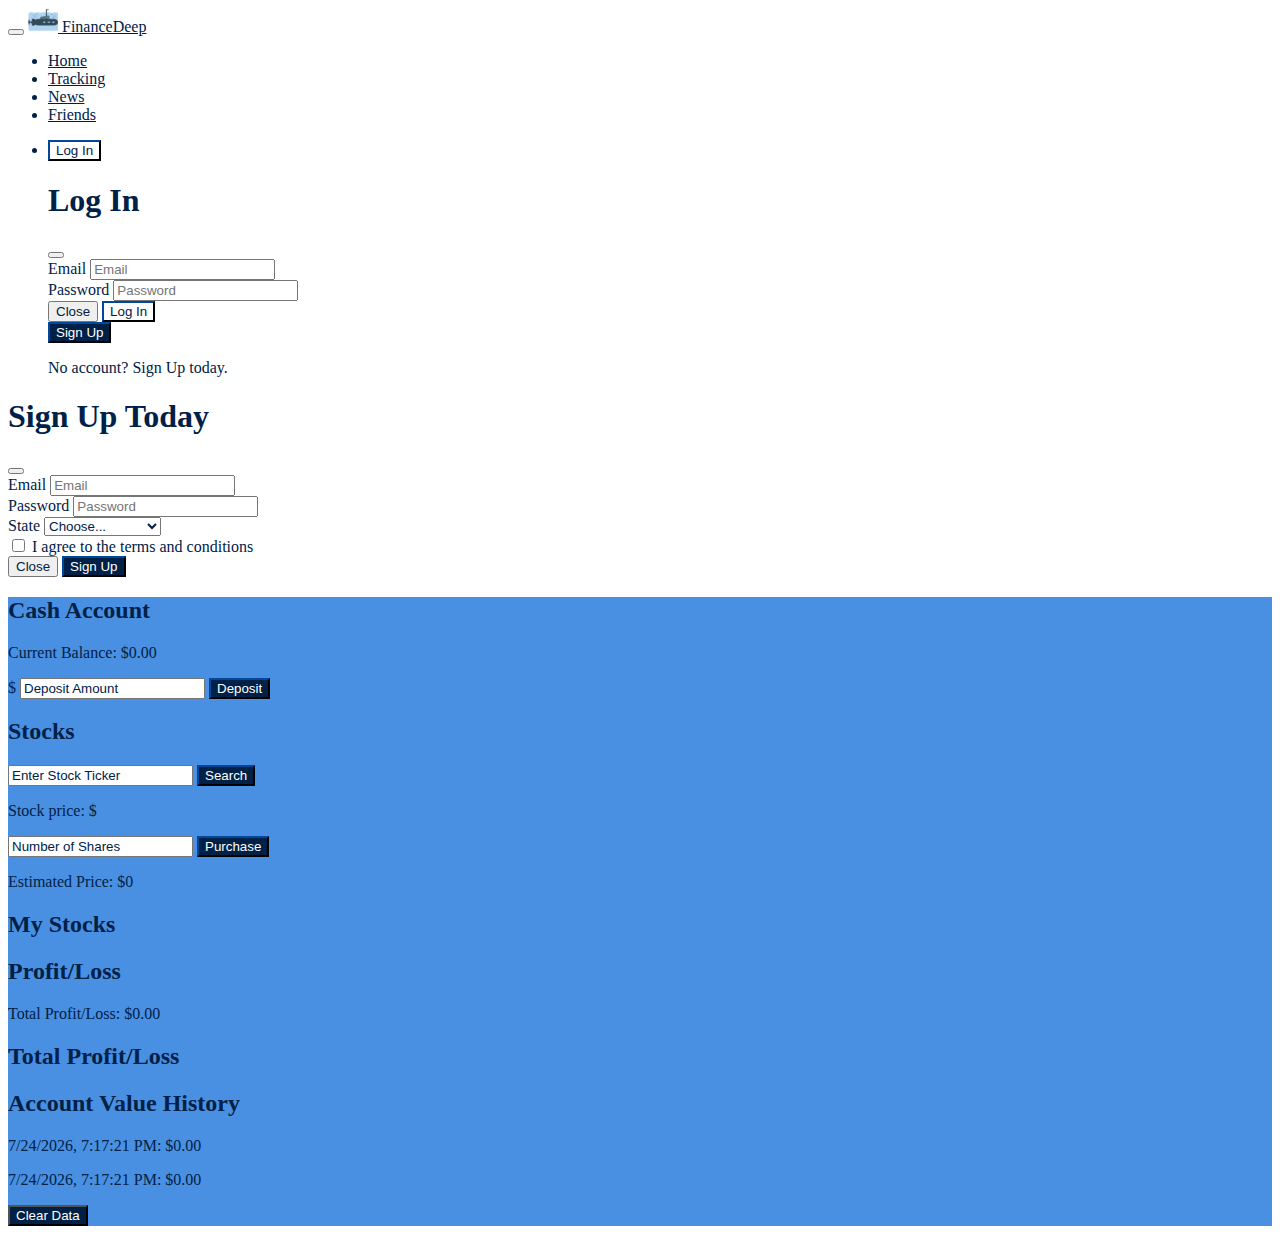
<file: tracking.html>
<!DOCTYPE html>
<html lang="en">
<head>
    <meta charset="UTF-8">
    <meta name="viewport" content="width=device-width, initial-scale=1.0">
    <title>Document</title>
    <link href="https://cdn.jsdelivr.net/npm/bootstrap@5.3.0/dist/css/bootstrap.min.css" rel="stylesheet" integrity="sha384-9ndCyUaIbzAi2FUVXJi0CjmCapSmO7SnpJef0486qhLnuZ2cdeRhO02iuK6FUUVM" crossorigin="anonymous">
    <link rel="stylesheet" href="app.css">
</head>
<body>
  <header>
    <nav class="navbar navbar-expand-lg bg-body-tertiary">
        <div class="container-fluid">
            <div class="d-flex align-items-center">
                <button class="navbar-toggler me-2 mb-2" type="button" data-bs-toggle="collapse" data-bs-target="#navbarNav" aria-controls="navbarNav" aria-expanded="false" aria-label="Toggle navigation">
                    <span class="navbar-toggler-icon"></span>
                </button>
                <a class="navbar-brand" href="#">
                    <img src="img/submarine.png" alt="" width="30" height="24" class="d-inline-block align-text-top">
                    FinanceDeep
                </a>
            </div>
    
            <div class="collapse navbar-collapse order-lg-2" id="navbarNav">
                <ul class="navbar-nav">
                    <li class="nav-item mx-2">
                        <a class="nav-link active" aria-current="page" href="index.html">Home</a>
                    </li>
                    <li class="nav-item mx-2">
                        <a class="nav-link" href="tracking.html">Tracking</a>
                    </li>
                    <li class="nav-item mx-2">
                        <a class="nav-link" href="news.html">News</a>
                    </li>
                    <li class="nav-item mx-2">
                        <a class="nav-link" href="social.html">Friends</a>
                    </li>
                </ul>
            </div>
    
            <div class="d-flex align-items-center order-lg-3">
                <ul class="navbar-nav flex-row">
                    <li class="nav-item">
                        <button type="button" class="btn btn-outline-primary custom-button me-2 loginButton" data-bs-toggle="modal" data-bs-target="#logIn" id="">Log In</button>
                        <div class="modal fade" id="logIn" tabindex="-1" aria-labelledby="logIn" aria-hidden="true">
                            <div class="modal-dialog">
                                <div class="modal-content">
                                    <div class="modal-header">
                                        <h1 class="modal-title fs-5" id="logIn">Log In</h1>
                                        <button type="button" class="btn-close" data-bs-dismiss="modal" aria-label="Close"></button>
                                    </div>
                                    <div class="modal-body">
                                        <form action="#nowhere">
                                            <div class="form-row">
                                                <div class="form-group col">
                                                    <label for="email">Email</label>
                                                    <input type="text" name="" id="email" placeholder="Email" class="form-control" />
                                                </div>
                                                <div class="form-group col">
                                                    <label for="password">Password</label>
                                                    <input type="password" name="" id="password" placeholder="Password" class="form-control" />
                                                </div>
                                            </div>
                                        </form>
                                    </div>
                                    <div class="modal-footer">
                                        <button type="button" class="btn btn-secondary" data-bs-dismiss="modal">Close</button>
                                        <button type="button" class="btn btn-outline-primary me-3 loginButton">Log In</button>
                                    </div>
                                    <div class="d-flex justify-content-between align-items-center px-3 pb-3">
                                        <button type="button" class="btn btn-outline-primary custom-button" id="openSignUpModal">Sign Up</button>
                                        <p class="my-auto">No account? Sign Up today.</p>
                                    </div>
                                </div>
                            </div>
                        </div>
                    </li>
                </ul>
            </div>
        </div>
    </nav>
    
    <!-- Sign Up Modal -->
    <div class="modal fade" id="signUp" tabindex="-1" aria-labelledby="signUp" aria-hidden="true">
        <div class="modal-dialog">
            <div class="modal-content">
                <div class="modal-header">
                    <h1 class="modal-title fs-5" id="signUp">Sign Up Today</h1>
                    <button type="button" class="btn-close" data-bs-dismiss="modal" aria-label="Close"></button>
                </div>
                <div class="modal-body">
                  <form action="#nowhere">
                    <div class="form-row">
                      <div class="form-group col">
                        <label for="email">Email</label>
                        <input
                          type="text"
                          name=""
                          id="email"
                          placeholder="Email"
                          class="form-control"
                        />
                      </div>
                      <div class="form-group col">
                        <label for="password">Password</label>
                        <input
                          type="password"
                          name=""
                          id="password"
                          placeholder="Password"
                          class="form-control"
                        />
                      </div>
                    </div>
                    <div class="form-group">
                      <label for="state">State</label>
                      <select
                        name="state"
                        id="state"
                        class="form-control"
                      >
                        <option value="">Choose...</option>
                        <option value="AL">Alabama</option>
                        <option value="AK">Alaska</option>
                        <option value="AZ">Arizona</option>
                        <option value="AR">Arkansas</option>
                        <option value="CA">California</option>
                        <option value="CO">Colorado</option>
                        <option value="CT">Connecticut</option>
                        <option value="DE">Delaware</option>
                        <option value="FL">Florida</option>
                        <option value="GA">Georgia</option>
                        <option value="HI">Hawaii</option>
                        <option value="ID">Idaho</option>
                        <option value="IL">Illinois</option>
                        <option value="IN">Indiana</option>
                        <option value="IA">Iowa</option>
                        <option value="KS">Kansas</option>
                        <option value="KY">Kentucky</option>
                        <option value="LA">Louisiana</option>
                        <option value="ME">Maine</option>
                        <option value="MD">Maryland</option>
                        <option value="MA">Massachusetts</option>
                        <option value="MI">Michigan</option>
                        <option value="MN">Minnesota</option>
                        <option value="MS">Mississippi</option>
                        <option value="MO">Missouri</option>
                        <option value="MT">Montana</option>
                        <option value="NE">Nebraska</option>
                        <option value="NV">Nevada</option>
                        <option value="NH">New Hampshire</option>
                        <option value="NJ">New Jersey</option>
                        <option value="NM">New Mexico</option>
                        <option value="NY">New York</option>
                        <option value="NC">North Carolina</option>
                        <option value="ND">North Dakota</option>
                        <option value="OH">Ohio</option>
                        <option value="OK">Oklahoma</option>
                        <option value="OR">Oregon</option>
                        <option value="PA">Pennsylvania</option>
                        <option value="RI">Rhode Island</option>
                        <option value="SC">South Carolina</option>
                        <option value="SD">South Dakota</option>
                        <option value="TN">Tennessee</option>
                        <option value="TX">Texas</option>
                        <option value="UT">Utah</option>
                        <option value="VT">Vermont</option>
                        <option value="VA">Virginia</option>
                        <option value="WA">Washington</option>
                        <option value="WV">West Virginia</option>
                        <option value="WI">Wisconsin</option>
                        <option value="WY">Wyoming</option>
                      </select>
                    </div>
                    <div class="custom-control custom-checkbox mt-3">
                      <input
                        type="checkbox"
                        class="custom-control-input"
                        name=""
                        id="customCheck1"
                      />
                      <label
                        for="customCheck1"
                        class="custom-control-label"
                        >I agree to the terms and conditions</label
                      >
                    </div>
                  </form>
                </div>
                <div class="modal-footer">
                  <button type="button" class="btn btn-secondary" data-bs-dismiss="modal">Close</button>
            <button type="button" class="btn btn-outline-primary custom-button">Sign Up</button>
                </div>
              </div>
            </div>
          </div>
        <!--...Existing Sign Up modal content...-->
    </div>        
</header>
    <div class="container-fluid pt-5 mb-5 mx-0" id="trackingBody">
      <h2 class="mb-4">Cash Account</h2>
      <p id="cash-account" class="ms-3"></p>
      <div class="input-group mb-3">
        <span class="input-group-text">$</span>
        <input id="deposit-amount" type="text" class="form-control custom-input" placeholder="Deposit Amount" aria-label="Username" aria-describedby="basic-addon1">
        <button class="btn btn-outline-primary custom-button" type="button" onclick="deposit()">Deposit</button>
      </div>
      
      <h2 class="mb-4 ms-3">Stocks</h2>
      <div class="input-group mb-3">
        <input id="stock-ticker" type="text" class="form-control custom-input" placeholder="Enter Stock Ticker" aria-label="Username" aria-describedby="basic-addon1">
        <button class="btn btn-outline-primary custom-button" type="button" onclick="searchStock()">Search</button>
      </div>
      <p class="ms-3 fw-medium">Stock price: $<span id="stock-price"></span></p>
      <div class="input-group mb-3">
        <input id="stock-amount" type="text" class="form-control custom-input" placeholder="Number of Shares" aria-label="Username" aria-describedby="basic-addon1">
        <button class="btn btn-outline-primary custom-button" type="button" onclick="buyStock()">Purchase</button>
      </div>
      <p id="estimated-price" class="ms-3 fw-medium">Estimated Price: $0</p>
    
      <h2 class="mb-4 ms-3">My Stocks</h2>
      <div id="my-stocks" class="ms-3"></div>
    
      <h2 class="mb-4 ms-3">Profit/Loss</h2>
      <div id="profit-loss" class="ms-3"></div>
    
      <h2 class="mb-4 ms-3">Total Profit/Loss</h2>
      <p id="total-profit-loss" class="ms-3"></p>
    
      <h2 class="mb-4 ms-3">Account Value History</h2>
      <div id="account-value-history" class="ms-3"></div>
    
      <button onclick="clearData()" id="clear-data-btn" class="btn btn-outline-danger custom-button">Clear Data</button>
    </div>
    
    
    

    
    
    
    <script src="tracking.js"></script>
    <script src="all.js"></script>
    <script src="https://cdn.jsdelivr.net/npm/bootstrap@5.3.0/dist/js/bootstrap.bundle.min.js" integrity="sha384-geWF76RCwLtnZ8qwWowPQNguL3RmwHVBC9FhGdlKrxdiJJigb/j/68SIy3Te4Bkz" crossorigin="anonymous"></script>
</body>
</html>
</file>
<file: app.css>
html, body {
    max-width: 100%;
    overflow-x: hidden;
    position: relative;
}

* {
    color: #002147;
}

  
  #mainBackground {
    background: url('img/ocean.png') center center / cover no-repeat;
    height: 100vh; /* Default height for xs screens */
}

#subOverlay {
    background: url('img/gameSub.png') center center / cover no-repeat;
    height: 50px; /* change this to the actual height of the submarine */
    width: 100px; /* change this to the actual width of the submarine */
    position: absolute;
    top: 50%; /* change these values to position the submarine where you want it */
    left: 0;
    transform: translate(-50%, -50%);
    animation: move 30s linear infinite;
}

@keyframes move {
    0%, 49% {
        transform: translate(-50%, -50%) scaleX(1);
    }
    51%, 100% {
        transform: translate(-50%, -50%) scaleX(-1);
    }
    0% { 
        left: 0;
        top: 70%;
    }
    25% { 
        left: 50%;
        top: 60%;
    }
    50% { 
        left: 100%;
        top: 70%;
    }
    75% { 
        left: 50%;
        top: 60%;
    }
    100% { 
        left: 0;
        top: 70%;
    }
}

#planeOverlay {
    background: url('img/plane.png') center center / cover no-repeat;
    height: 100px; /* change this to the actual height of the plane */
    width: 100px; /* change this to the actual width of the plane */
    position: absolute;
    top: 20%; /* adjust these values to position the plane where you want it */
    left: 100%;
    transform: translate(-50%, -50%);
    animation: planeMove 13s linear infinite;
}

@keyframes planeMove {
    0%, 49.5% {
        transform: translate(-50%, -50%) scaleX(-1);
    }
    50.5%, 100% {
        transform: translate(-50%, -50%) scaleX(1);
    }
    0% { 
        left: 100%;
        top: 20%;
    }
    25% { 
        left: 50%;
        top: 22%;
    }
    50% { 
        left: 0;
        top: 20%;
    }
    75% { 
        left: 50%;
        top: 22%;
    }
    100% { 
        left: 100%;
        top: 20%;
    }
}

#fishOverlay {
    background: url('img/fish.png') center center / cover no-repeat;
    height: 100px; /* adjust this to the actual height of the fish */
    width: 100px; /* adjust this to the actual width of the fish */
    position: absolute;
    top: 40%; /* adjusted to avoid collision with submarine */
    left: 100%;
    transform: translate(-50%, -50%);
    animation: fishMove 40s linear infinite;
    
}

@keyframes fishMove {
    0%, 49.5% {
        transform: translate(-50%, -50%) scaleX(-1);
    }
    50.5%, 100% {
        transform: translate(-50%, -50%) scaleX(1);
    }
    0% { 
        left: 100%;
        top: 80%;
    }
    25% { 
        left: 50%;
        top: 82%;
    }
    50% { 
        left: 0;
        top: 80%;
    }
    75% { 
        left: 50%;
        top: 78%;
    }
    100% { 
        left: 100%;
        top: 80%;
    }
}

#shoalOverlay {
    background: url('img/shoal.png') center center / cover no-repeat;
    height: 50px; /* adjusted to half of the original size */
    width: 50px; /* adjusted to half of the original size */
    position: absolute;
    top: 80%;
    left: 100%;
    transform: translate(-50%, -50%);
    animation: shoalMove 26s linear infinite;
    z-index: 1;
}

@keyframes shoalMove {
    0%, 49.5% {
        transform: translate(-50%, -50%) scaleX(-1);
    }
    50.5%, 100% {
        transform: translate(-50%, -50%) scaleX(1);
    }
    0% { 
        left: 100%;
        top: 90%;
    }
    25% { 
        left: 50%;
        top: 91%;
    }
    50% { 
        left: 0;
        top: 90%;
    }
    75% { 
        left: 50%;
        top: 89%;
    }
    100% { 
        left: 100%;
        top: 90%;
    }
}

#companyInfo {
    background-color: #4A90E2; /* Sandy ocean floor color for main background */
    color: #002147; /* Dark blue for contrast text color */
    padding: 50px; /* Adjust as needed */
    z-index: -1;
}

#companyInfo > * {
    /* z-index: 1; */
}

#companyInfo h1 {
    color: #002147; /* Sunset orange color for headings */
    z-index: 1;
}

#companyInfo h4 {
    text-align: center;
}

#companyInfo p {
    color: #002147; /* Light blue color for text */
    z-index: 1;
    text-align: center;
}



.content {
    margin-bottom: 30px; /* Space between sections */
    z-index: 1;
}


#scrollingSubmarine {
    position: fixed;
    bottom: 35%; /* adjust as needed */
    left: 50%; /* adjust as needed */
    height: 50px; /* change this to the actual height of the submarine */
    width: 100px; /* change this to the actual width of the submarine */
    z-index: 2;
    transform-origin: center;
    transition: transform .5s ease-out;
    background: url('img/gameSub.png') center center / cover no-repeat;
}

#scrollingSubmarine.right {
    transform: translateY(-50%) rotate(0deg);
}

#scrollingSubmarine.down {
    transform: translateY(-50%) rotate(90deg);
}

#scrollingSubmarine.up {
    transform: translateY(-50%) rotate(-90deg);
}

#firsth2Short {
    display: none;
}

@media screen and (max-width: 1330px) {
    /* When the screen size is 768px or less, show the short text and hide the long text */
    #firsth2Short {
        display: block;
        position: relative;
        top: 70px;        
    }
    
    #firsth2Long {
        display: none;
    }

    /* Lower the side margins */
    .responsive-div {
        padding: 0 2%;
    }
    
    /* Shift the h2 down */
    .responsive-div h2 {
        margin-top: 50px; /* Adjust this value as needed */
    }
}

p a {
    text-decoration: none;
    color: #002147;
    font-weight: bold;
}

#trackingBody {
    background-color: #4A90E2;
}

.custom-button {
    background-color: #002147;
    color: #ffffff;
}

.custom-input::placeholder {
    color: #002147;
    opacity: 1;
}

.custom-input:-ms-input-placeholder {
    color: #002147;
}

.custom-input::-ms-input-placeholder {
    color: #002147;
}

/* This will apply to all screens larger than 768px */
@media (min-width: 768px) {
    .input-group {
        width: 300px;
        }
}

.btn-outline-primary {
    transition: background-color 0.15s ease-in-out, border-color 0.15s ease-in-out color 0.15s ease-in-out;
    border-color: #002147;
  }
  
  .btn-outline-primary:hover {
    background-color: #ffffff; /* your desired hover color */
    border-color: #002147; /* your desired hover color */
    color: #FF7F50;

  }
  
  .loginButton {
    background-color: #ffffff;
    color: #002147;
    transition: background-color 0.15s ease-in-out, border-color 0.15s ease-in-out, color 0.15s ease-in-out;
  }
  
  .loginButton:hover {
    background-color: #ffffff; /* your desired hover color */
    border-color: #002147; /* your desired hover color */
    color: #FF7F50;

  }

  .btn-outline-primary:focus,
.btn-outline-primary:active {
    box-shadow: 0 0 0 0.2rem rgba(0, 33, 71, 0.5);  /* The color in rgba format */
    outline: none; /* Remove default browser outline */
    background-color: #ffffff;
    color: #002147;
}

.loginButton:focus,
.loginButton:active {
    box-shadow: 0 0 0 0.2rem rgba(0, 33, 71, 0.5);  /* The color in rgba format */
    outline: none; /* Remove default browser outline */
    background-color: #002147;
    color: #ffffff;
}
</file>
